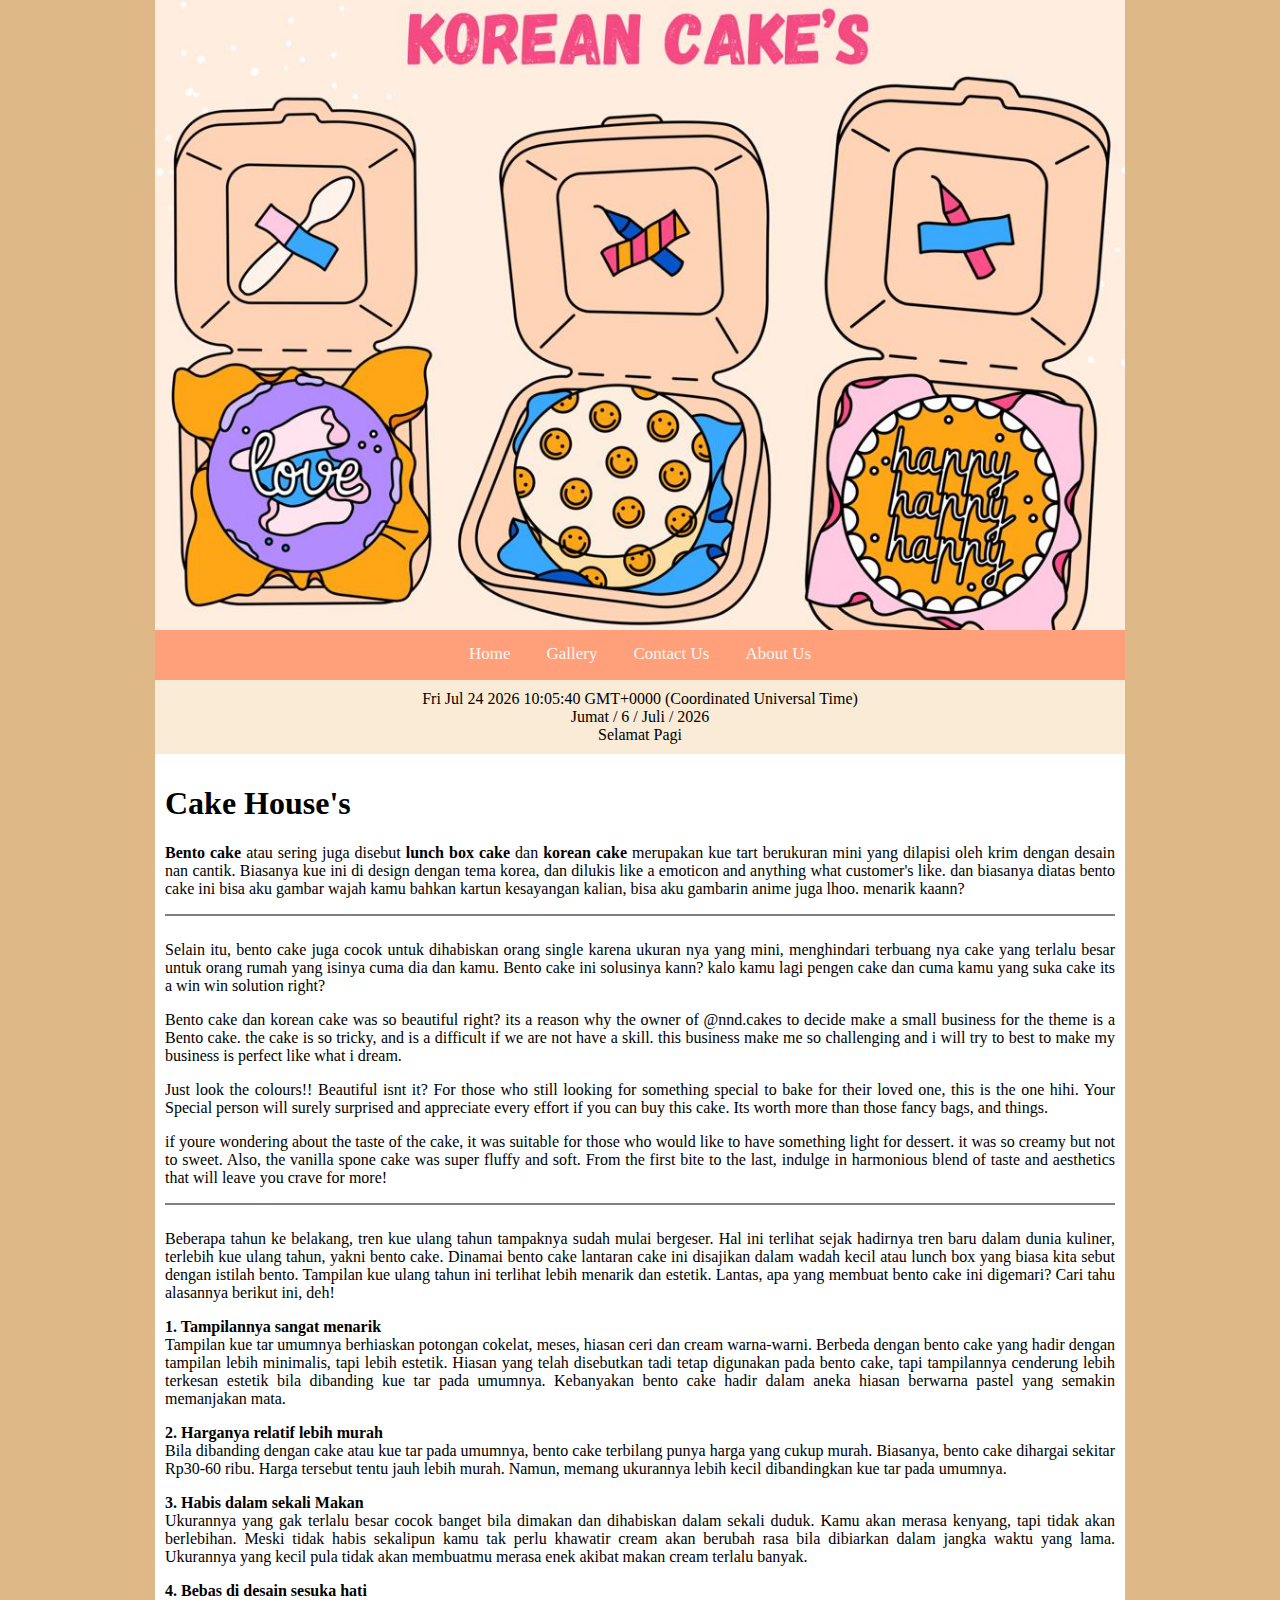
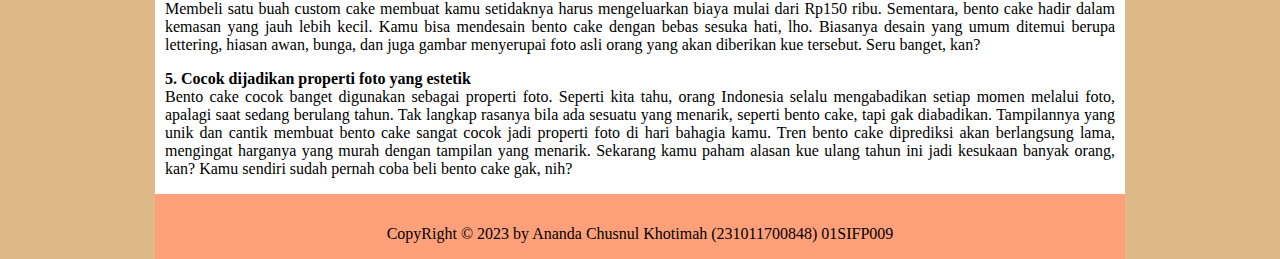
<file: index.html>
<!DOCTYPE  html>
<html>
<head>
	<meta charset="utf-8">
	<meta name="viewport" content="width=device-width, initial-scale=1">
	<title>Korean Cake's</title>
	<link rel="stylesheet" type="text/css" href="style.css">
</head>
<body>
	<div class="container">
		<!-- banner -->
		<div class="banner"></div>
		<!-- banner end -->

		<!-- nav -->
		<div class="nav">
		<a href="index.html">Home</a>	
		<a href="img.html">Gallery</a>
		<a href="contact.html">Contact Us</a>	
		<a href="about.html">About Us</a>
		</div>

		<div id="kata" onload="currentTime()">   <script src="script.js"></script>
      </div>
		<!-- nav end -->

		<!-- content -->
		<div class="content">
			<h1> Cake House's</h1>
			<p><b>Bento cake</b> atau sering juga disebut <b>lunch box cake</b> dan <b>korean cake</b> merupakan kue tart berukuran mini yang dilapisi oleh krim dengan desain nan cantik.
			Biasanya kue ini di design dengan tema korea, dan dilukis like a emoticon and anything what customer's like. dan biasanya diatas bento cake ini bisa aku gambar wajah kamu bahkan kartun kesayangan kalian, bisa aku gambarin anime juga lhoo. menarik kaann?</p>
			<hr>
			<p>Selain itu, bento cake juga cocok untuk dihabiskan orang single karena ukuran nya yang mini, menghindari terbuang nya cake yang terlalu besar untuk orang rumah yang isinya cuma dia dan kamu.
			Bento cake ini solusinya kann?
			kalo kamu lagi pengen cake dan cuma kamu yang suka cake its a win win solution right?</p>

			<p>Bento cake dan korean cake was so beautiful right?
			its a reason why the owner of @nnd.cakes to decide make a small business for the theme is a Bento cake.
			the cake is so tricky, and is a difficult if we are not have a skill.
			this business make me so challenging and i will try to best to make my business is perfect like what i dream.</p> 

			<p>Just look the colours!! Beautiful isnt it?
			For those who still looking for something special to bake for their loved one, this is the one hihi.
			Your Special person will surely surprised and appreciate every effort if you can buy this cake.
			Its worth more than those fancy bags, and things.</p>

			<p>if youre wondering about the taste of the cake, it was suitable for those who would like to have something light for dessert. it was so creamy but not to sweet. Also, the vanilla spone cake was super fluffy and soft.
			From the first bite to the last, indulge in harmonious blend of taste and aesthetics that will leave you crave for more!</p>
		   <hr>
		   <p>Beberapa tahun ke belakang, tren kue ulang tahun tampaknya sudah mulai bergeser. Hal ini terlihat sejak hadirnya tren baru dalam dunia kuliner, terlebih kue ulang tahun, yakni bento cake.

		Dinamai bento cake lantaran cake ini disajikan dalam wadah kecil atau lunch box yang biasa kita sebut dengan istilah bento. Tampilan kue ulang tahun ini terlihat lebih menarik dan estetik.

	Lantas, apa yang membuat bento cake ini digemari? Cari tahu alasannya berikut ini, deh!</p>
		<p><b>1. Tampilannya sangat menarik</b>
			<br>Tampilan kue tar umumnya berhiaskan potongan cokelat, meses, hiasan ceri dan cream warna-warni. Berbeda dengan bento cake yang hadir dengan tampilan lebih minimalis, tapi lebih estetik.

		Hiasan yang telah disebutkan tadi tetap digunakan pada bento cake, tapi tampilannya cenderung lebih terkesan estetik bila dibanding kue tar pada umumnya. Kebanyakan bento cake hadir dalam aneka hiasan berwarna pastel yang semakin memanjakan mata.</p> 
		<p><b> 2. Harganya relatif lebih murah</b>
			<br>Bila dibanding dengan cake atau kue tar pada umumnya, bento cake terbilang punya harga yang cukup murah. Biasanya, bento cake dihargai sekitar Rp30-60 ribu.

	Harga tersebut tentu jauh lebih murah. Namun, memang ukurannya lebih kecil dibandingkan kue tar pada umumnya.</p>
	<p><b>3. Habis dalam sekali Makan</b>
		<br>Ukurannya yang gak terlalu besar cocok banget bila dimakan dan dihabiskan dalam sekali duduk. Kamu akan merasa kenyang, tapi tidak akan berlebihan.

		Meski tidak habis sekalipun kamu tak perlu khawatir cream akan berubah rasa bila dibiarkan dalam jangka waktu yang lama. Ukurannya yang kecil pula tidak akan membuatmu merasa enek akibat makan cream terlalu banyak.</p>
		<p><b>4. Bebas di desain sesuka hati</b>
			<br>Membeli satu buah custom cake membuat kamu setidaknya harus mengeluarkan biaya mulai dari Rp150 ribu. Sementara, bento cake hadir dalam kemasan yang jauh lebih kecil.

		Kamu bisa mendesain bento cake dengan bebas sesuka hati, lho. Biasanya desain yang umum ditemui berupa lettering, hiasan awan, bunga, dan juga gambar menyerupai foto asli orang yang akan diberikan kue tersebut. Seru banget, kan?</p>

		<p><b> 5. Cocok dijadikan properti foto yang estetik</b>
			<br>Bento cake cocok banget digunakan sebagai properti foto. Seperti kita tahu, orang Indonesia selalu mengabadikan setiap momen melalui foto, apalagi saat sedang berulang tahun.

			Tak langkap rasanya bila ada sesuatu yang menarik, seperti bento cake, tapi gak diabadikan. Tampilannya yang unik dan cantik membuat bento cake sangat cocok jadi properti foto di hari bahagia kamu.

			Tren bento cake diprediksi akan berlangsung lama, mengingat harganya yang murah dengan tampilan yang menarik. Sekarang kamu paham alasan kue ulang tahun ini jadi kesukaan banyak orang, kan? Kamu sendiri sudah pernah coba beli bento cake gak, nih?</p>



		</div>
		<!-- content end -->
 
		<!-- footer -->
		<div class="footer">
		<p>CopyRight &copy; 2023 by Ananda Chusnul Khotimah (231011700848) 01SIFP009</p></div>
	</div>


</body>
</html>
</file>
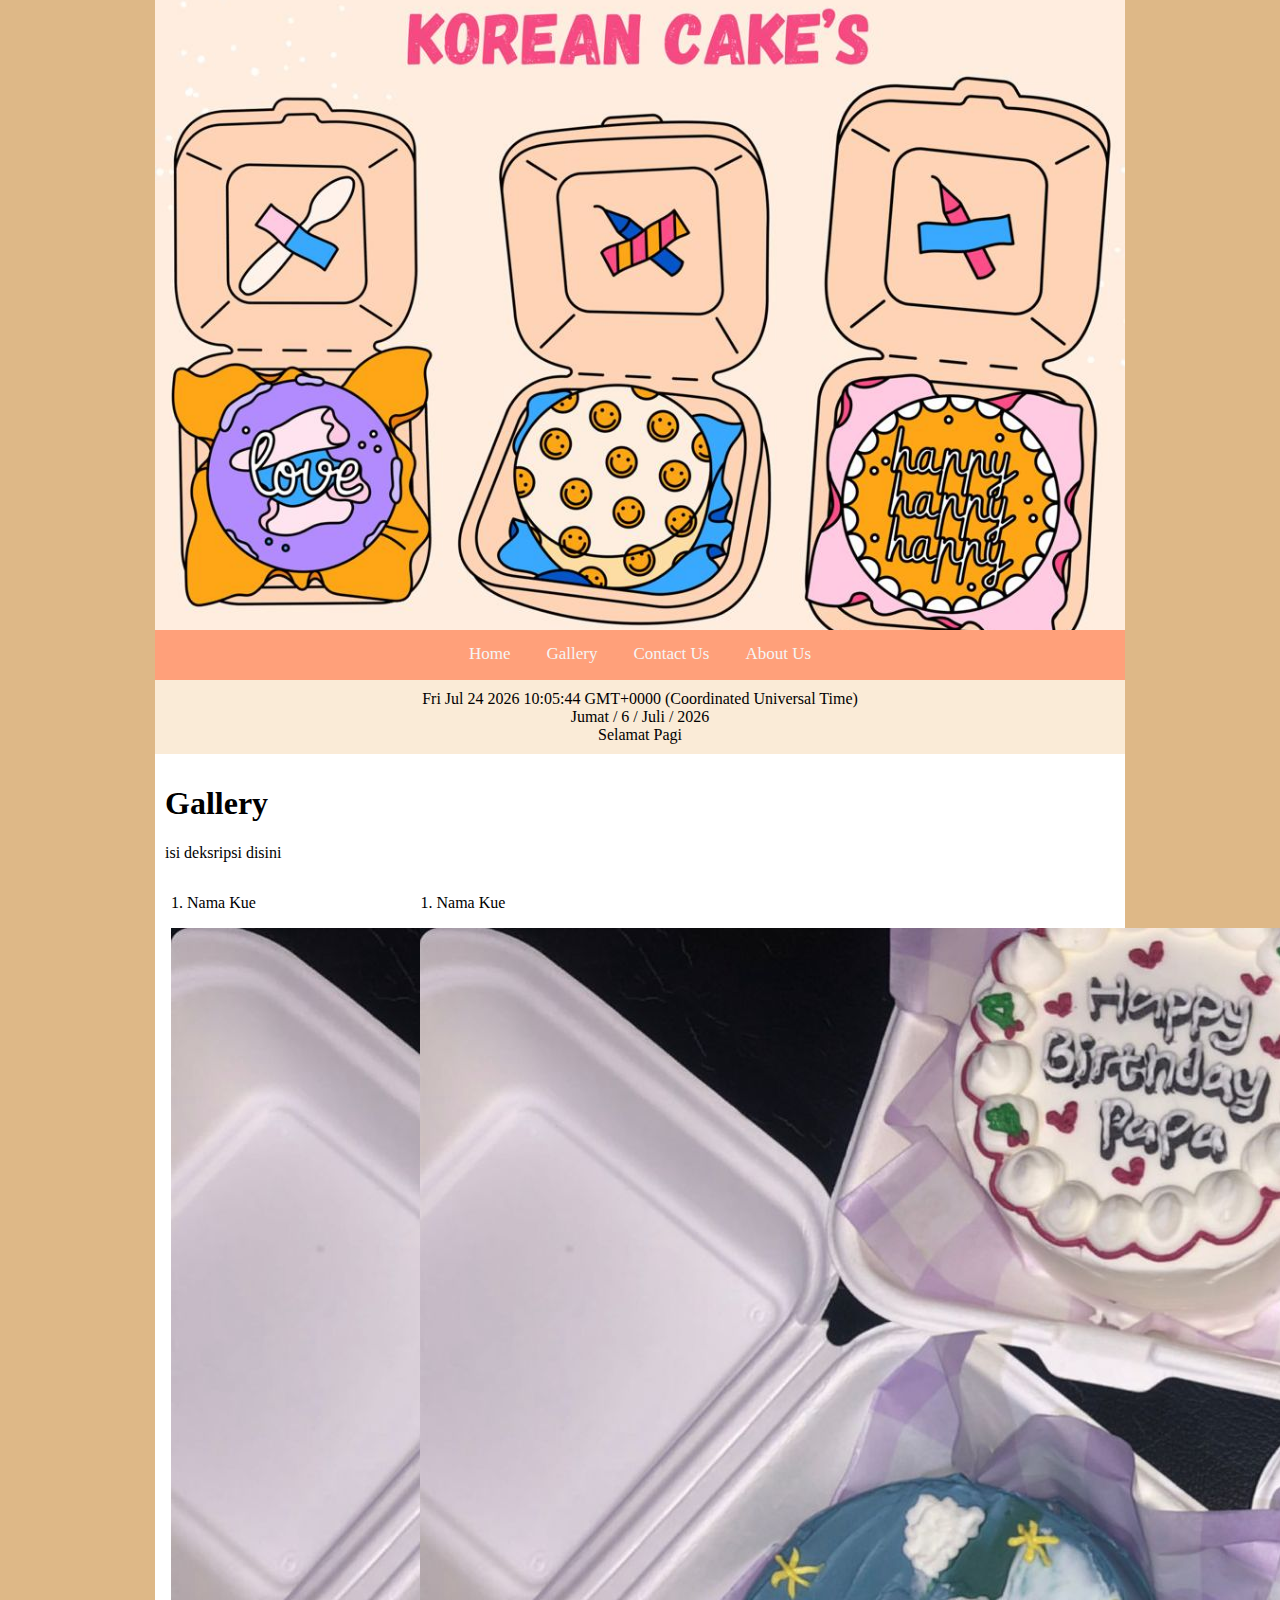
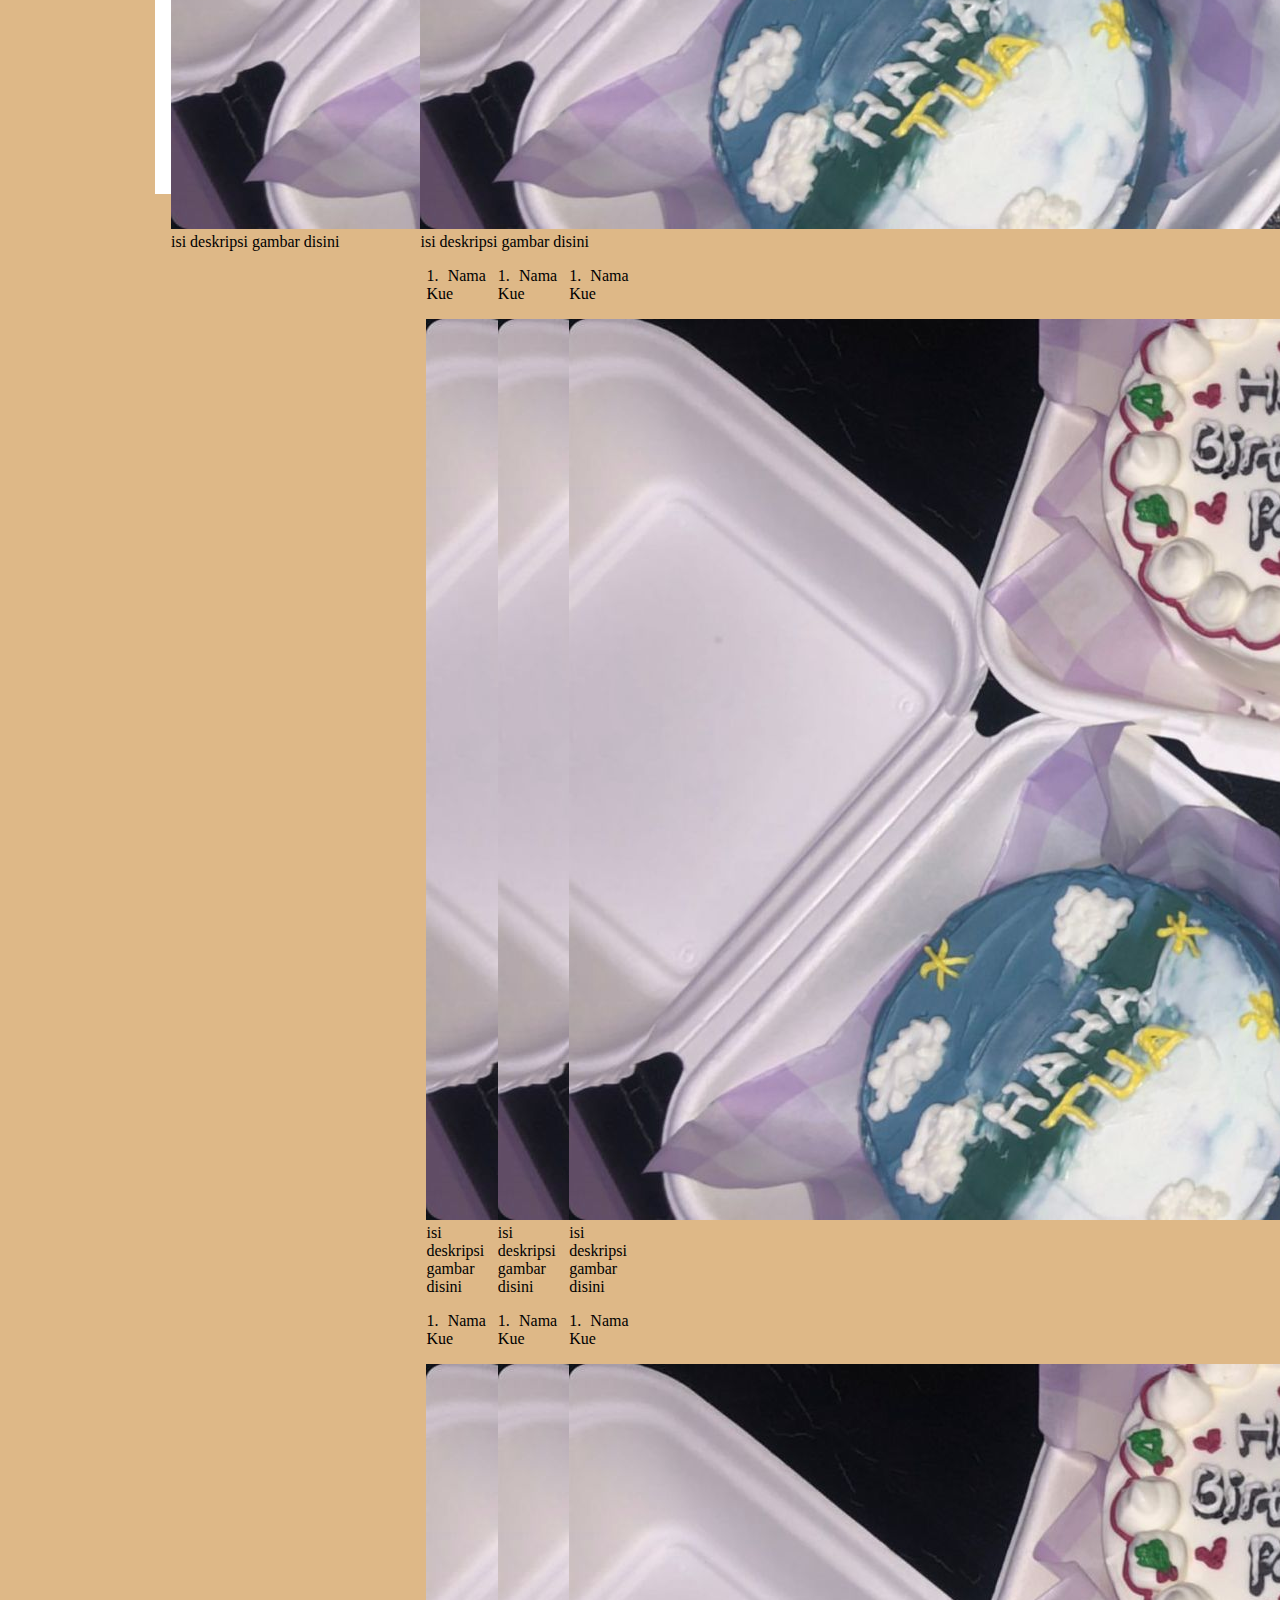
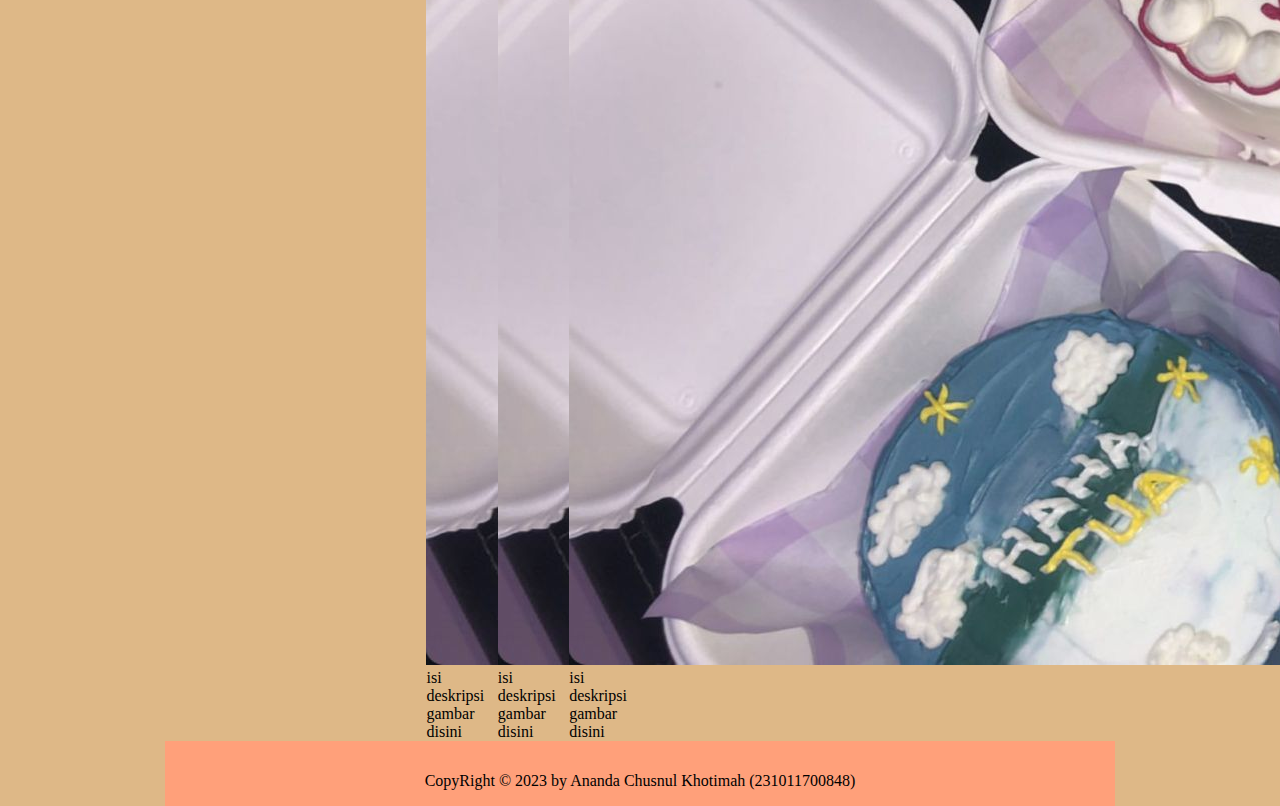
<file: gallery.html>
<!DOCTYPE  html>
<html>
<head>
	<meta charset="utf-8">
	<meta name="viewport" content="width=device-width, initial-scale=1">
	<title>Korean Cake's</title>
	<link rel="stylesheet" type="text/css" href="style.css">
</head>
<body>
	<div class="container">
		<!-- banner -->
		<div class="banner"></div>
		<!-- banner end -->

		<!-- nav -->
		<div class="nav">
		<a href="index.html">Home</a>	
		<a href="gallery.html">Gallery</a>
		<a href="contact.html">Contact Us</a>	
		<a href="about.html">About Us</a>
		</div>

		<div id="kata" onload="currentTime()">   <script src="script.js"></script>
      </div>
      
		<!-- nav end -->

		<!-- content -->
		<div class="content">
			<h1>Gallery</h1>
			<p>isi deksripsi disini</p>

			<div class="responsive">
				<div class="gallery">
					<p>1. Nama Kue</p>
					<a target="_blank" href="gambar/c1.jpg">
						<img src="gambar/c1.jpg" alt="Kue Bento">
					</a>
					<div class="desc">isi deskripsi gambar disini</div>
				</div>
			</div>

			<div class="responsive">
				<div class="gallery">
					<p>1. Nama Kue</p>
					<a target="_blank" href="gambar/c1.jpg">
						<img src="gambar/c1.jpg" alt="Kue Bento">
					</a>
					<div class="desc">isi deskripsi gambar disini</div>
				</div>

			<div class="responsive">
				<div class="gallery">
					<p>1. Nama Kue</p>
					<a target="_blank" href="gambar/c1.jpg">
						<img src="gambar/c1.jpg" alt="Kue Bento">
					</a>
					<div class="desc">isi deskripsi gambar disini</div>
				</div>
			</div>

			<div class="responsive">
				<div class="gallery">
					<p>1. Nama Kue</p>
					<a target="_blank" href="gambar/c1.jpg">
						<img src="gambar/c1.jpg" alt="Kue Bento">
					</a>
					<div class="desc">isi deskripsi gambar disini</div>
				</div>
			</div>

			<div class="responsive">
				<div class="gallery">
					<p>1. Nama Kue</p>
					<a target="_blank" href="gambar/c1.jpg">
						<img src="gambar/c1.jpg" alt="Kue Bento">
					</a>
					<div class="desc">isi deskripsi gambar disini</div>
				</div>
			</div>

			<div class="responsive">
				<div class="gallery">
					<p>1. Nama Kue</p>
					<a target="_blank" href="gambar/c1.jpg">
						<img src="gambar/c1.jpg" alt="Kue Bento">
					</a>
					<div class="desc">isi deskripsi gambar disini</div>
				</div>
			</div>

			<div class="responsive">
				<div class="gallery">
					<p>1. Nama Kue</p>
					<a target="_blank" href="gambar/c1.jpg">
						<img src="gambar/c1.jpg" alt="Kue Bento">
					</a>
					<div class="desc">isi deskripsi gambar disini</div>
				</div>
			</div>

			<div class="responsive">
				<div class="gallery">
					<p>1. Nama Kue</p>
					<a target="_blank" href="gambar/c1.jpg">
						<img src="gambar/c1.jpg" alt="Kue Bento">
					</a>
					<div class="desc">isi deskripsi gambar disini</div>
				</div>
			</div>
		</div>


		<!-- content end -->
 
		<!-- footer -->
		<div class="footer">
		<p>CopyRight &copy; 2023 by Ananda Chusnul Khotimah (231011700848)</p></div>
	</div>


</body>
</html>
</file>
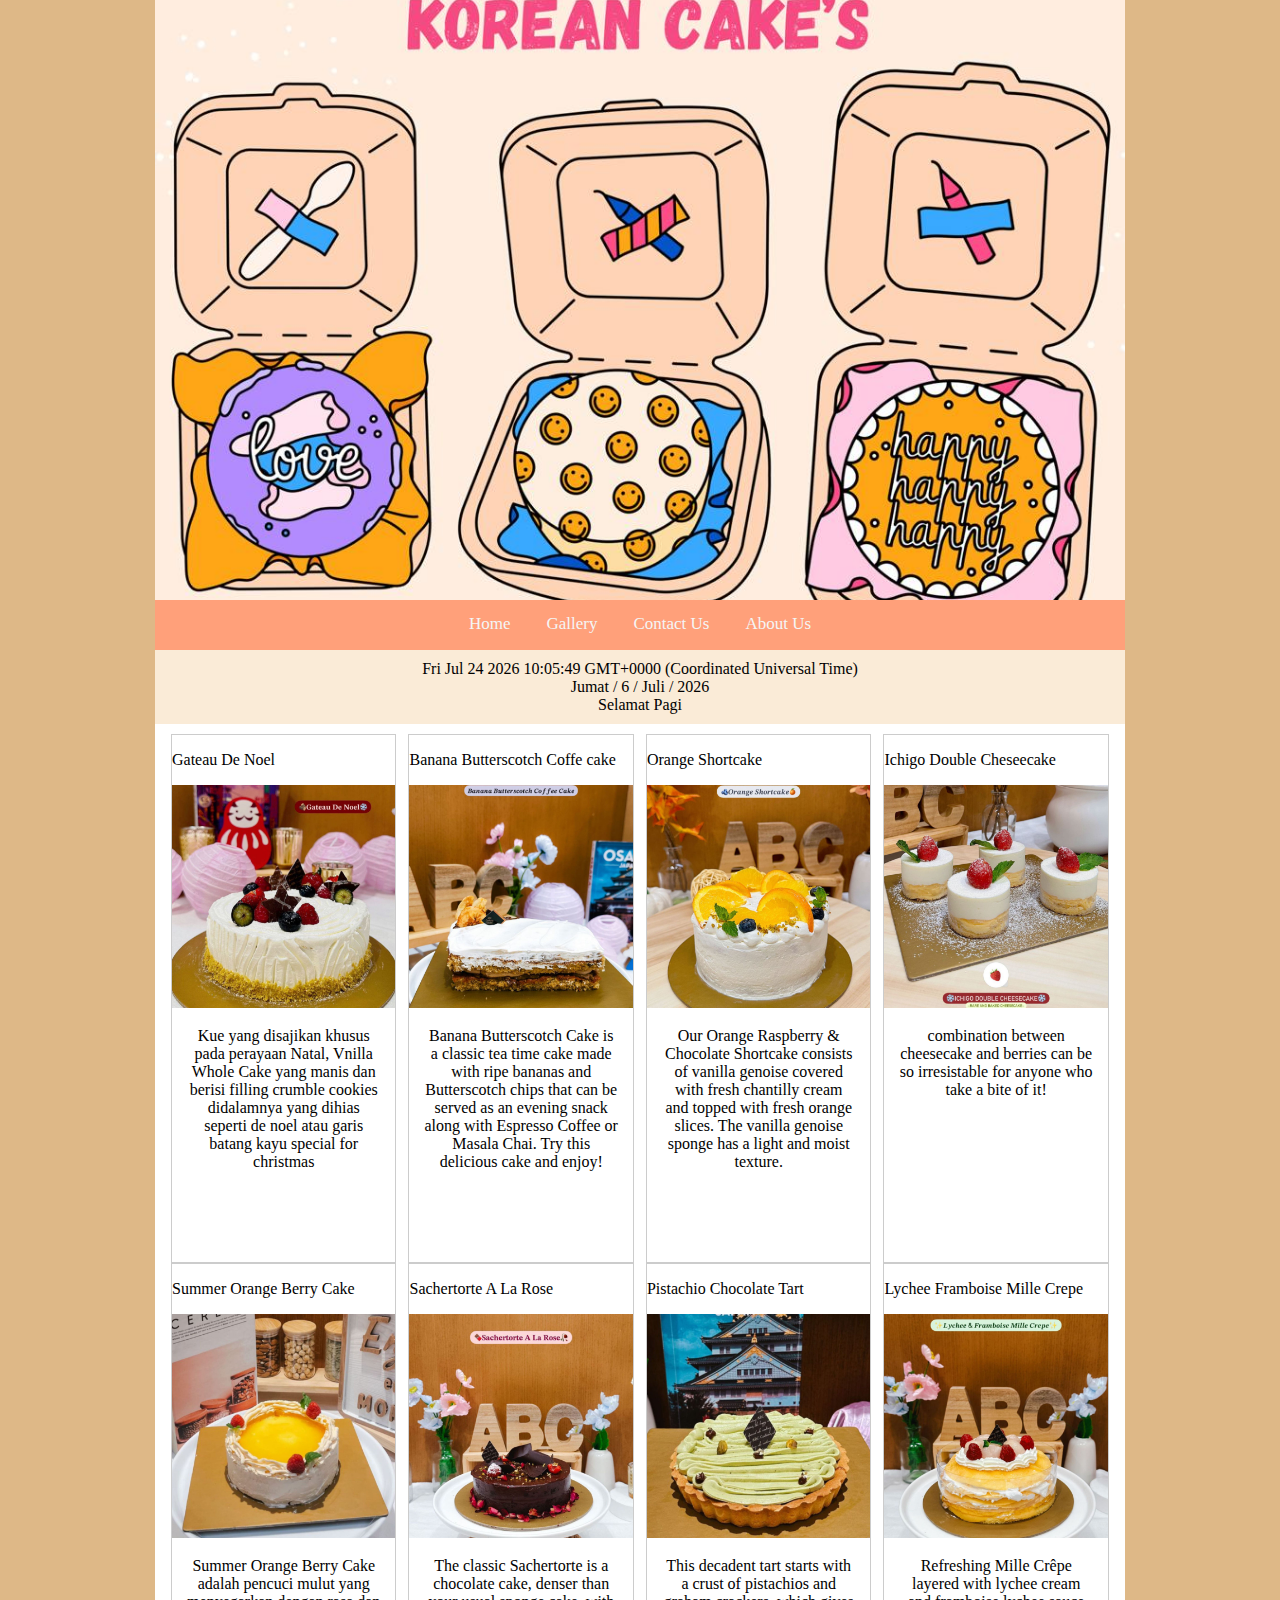
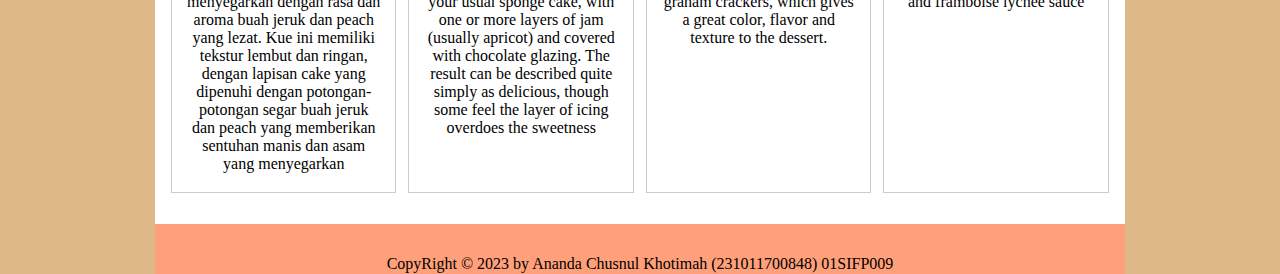
<file: img.html>
<!DOCTYPE html>
<html>
<head>
	<meta charset="utf-8">
	<meta name="viewport" content="width=device-width, initial-scale=1">
	<title>Korean Cake's</title>
	<style type="text/css">
		body {
			background-color: #DEB887;
			margin: 0;
		}
		.container {
			width: 970px;
			margin: auto;
		}

		.header {
			background-image: url(gambar/banner2.jpg);
			height: 600px;
			background-size: 100%;
			background-position: center;
		}

		.nav {
	height: 50px;
	background-color: lightsalmon;
	text-align: center;

}

.nav a {
	display: inline-block;
	color: whitesmoke;
	text-align: center;
	padding: 14px 16px;
	text-decoration: none;
	font-size: 17px;
}
#kata {
	background-color: #FAEBD7;
	padding: 10px 10px;
	text-align: center;
}

		.content {
			height: 1100px;
			background-color: white;
	padding: 10px 10px;

		}

		div.gallery {
  border: 1px solid #ccc;
}

div.gallery:hover {
  border: 1px solid #777;
}

div.gallery img {
  width: 100%;
  height: auto;
}

div.desc {
  padding: 15px;
  text-align: center;
}

* {
  box-sizing: border-box;
}

.responsive {
  padding: 0 6px;
  float: left;
  width: 24.99999%;
}

@media only screen and (max-width: 700px) {
  .responsive {
    width: 49.99999%;
    margin: 6px 0;
  }
}

@media only screen and (max-width: 500px) {
  .responsive {
    width: 100%;
  }
}

.clearfix:after {
  content: "";
  display: table;
  clear: both;
}

		.desc {
			padding: 15px;
			text-align: justify;
			height: 250px;
		}

		* {
			box-sizing: border-box;
		}

		.footer {
	height: 50px;
	clear: both;
	background-color: lightsalmon;
	padding-top: 15px;
}

.footer p {
	color: black;
	padding-top: 0;
	text-align: center;
	font-size: 16px;
}
		
	</style>
</head>
<body>
	<div class="container">
		<div class="header"></div>
		<div class="nav">
		<a href="index.html">Home</a>	
		<a href="img.html">Gallery</a>
		<a href="contact.html">Contact Us</a>	
		<a href="about.html">About Us</a>
		</div>

		<div id="kata" onload="currentTime()">   <script src="script.js"></script>
      </div>
		<div class="content">
			<div class="responsive">
				 <div class="gallery">
				 	<p>Gateau De Noel</p>
				   <a target="_blank" href="gambar/noel.jpg">
				     <img src="gambar/noel.jpg" alt="">
				   </a>
				  <div class="desc">Kue yang disajikan khusus pada perayaan Natal, Vnilla Whole Cake yang manis dan berisi filling crumble cookies didalamnya yang dihias seperti de noel atau garis batang kayu special for christmas</div>
				 </div>
			</div>

			<div class="responsive">
				 <div class="gallery">
				 	<p>Banana Butterscotch Coffe cake</p>
				   <a target="_blank" href="gambar/banana2.jpg">
				     <img src="gambar/banana2.jpg" alt="">
				   </a>
				  <div class="desc">Banana Butterscotch Cake is a classic tea time cake made with ripe bananas and Butterscotch chips that can be served as an evening snack along with Espresso Coffee or Masala Chai. Try this delicious cake and enjoy!</div>
				 </div>
			</div>

			<div class="responsive">
				 <div class="gallery">
				 	<p>Orange Shortcake</p>
				   <a target="_blank" href="gambar/orange2.jpg">
				     <img src="gambar/orange2.jpg" alt="">
				   </a>
				  <div class="desc">Our Orange Raspberry & Chocolate Shortcake consists of vanilla genoise covered with fresh chantilly cream and topped with fresh orange slices. 

The vanilla genoise sponge has a light and moist texture.</div>
				 </div>
			</div>

			<div class="responsive">
				 <div class="gallery">
				 	<p>Ichigo Double Cheseecake</p>
				   <a target="_blank" href="gambar/strobery2.jpg">
				     <img src="gambar/strobery2.jpg" alt="">
				   </a>
				  <div class="desc">combination between cheesecake and berries can be so irresistable for anyone who take a bite of it!</div>
				 </div>
			</div>

			<div class="responsive">
				 <div class="gallery">
				 	<p>Summer Orange Berry Cake</p>
				   <a target="_blank" href="gambar/summer2.jpg">
				     <img src="gambar/summer2.jpg" alt="">
				   </a>
				  <div class="desc">Summer Orange Berry Cake adalah pencuci mulut yang menyegarkan dengan rasa dan aroma buah jeruk dan peach yang lezat. Kue ini memiliki tekstur lembut dan ringan, dengan lapisan cake yang dipenuhi dengan potongan-potongan segar buah jeruk dan peach yang memberikan sentuhan manis dan asam yang menyegarkan</div>
				 </div>
			</div>

			<div class="responsive">
				 <div class="gallery">
				 	<p>Sachertorte A La Rose</p>
				   <a target="_blank" href="gambar/rose2.jpg">
				     <img src="gambar/rose2.jpg" alt="">
				   </a>
				  <div class="desc">The classic Sachertorte is a chocolate cake, denser than your usual sponge cake, with one or more layers of jam (usually apricot) and covered with chocolate glazing.

The result can be described quite simply as delicious, though some feel the layer of icing overdoes the sweetness</div>
				 </div>
			</div>

			<div class="responsive">
				 <div class="gallery">
				 	<p> Pistachio Chocolate Tart</p>
				   <a target="_blank" href="gambar/pistacio2.jpg">
				     <img src="gambar/pistacio2.jpg" alt="">
				   </a>
				  <div class="desc">This decadent tart starts with a crust of pistachios and graham crackers, which gives a great color, flavor and texture to the dessert.</div>
				 </div>
			</div>

			<div class="responsive">
				 <div class="gallery">
				 	<p>Lychee Framboise Mille Crepe</p>
				   <a target="_blank" href="gambar/mille2.jpg">
				     <img src="gambar/mille2.jpg" alt="">
				   </a>
				  <div class="desc">Refreshing Mille Crêpe layered with lychee cream and framboise lychee sauce</div>
				 </div>
			</div>
<div class="clearfix"></div>
		</div>
		<div class="footer">
		<p>CopyRight &copy; 2023 by Ananda Chusnul Khotimah (231011700848) 01SIFP009</p></div>
	</div>
	</div>
</body>
</html>
</file>
<file: style.css>
body {
	background-color: #DEB887;
	margin: 0;
	right: 100px;
	margin: auto;
}

.container {
	width: 970px;
	text-align: justify;
	margin: auto;
}

.banner {
	height: 630px;
	background-color: black;
	background-image: url(gambar/banner2.jpg);
	background-size: 100%;

	background-position: center;
}

.nav {
	height: 50px;
	text-align: center;
	background-color: lightsalmon;

}

.nav a {
	display: inline-block;
	color: whitesmoke;
	text-align: center;
	padding: 14px 16px;
	text-decoration: none;
	font-size: 17px;
}

input{type=text}:focus, input[type=password]:focus {
	background-color: lightpink;
	outline: none;
}

hr{
	border: 1px solid;
	margin-bottom: 25px;
}
#kata {
	background-color: #FAEBD7;
	padding: 10px 10px;
	text-align: center;

}
.content {
	height: 1020px;
	background-color: white;
	padding: 10px 10px;

}

.artikel{
	height: 950px;
}
.footer {
	height: 50px;
	clear: both;
	background-color: lightsalmon;
	padding-top: 15px;
}

.footer p {
	color: black;
	padding-top: 0;
	text-align: center;
	font-size: 16px;
}
.piring {
  border-radius: 5px;
  background-color: #f2f2f2;
  padding: 20px;
  height: 670px;
}

.reyna {
  width: 300px;
  height: 585px;
  background-image: url(gambar/reyna.png);
  background-size: 100%;
  background-repeat: no-repeat;
  display: inline-block;
  position: absolute;
  text-indent: -9999px;
  top: 870px;
  left: 595px;
  opacity: 30%;
}

.responsive {
  padding: 0 6px;
  float: left;
  width: 24.99999%;
}

.clearfix:after {
  content: "";
  display: table;
  clear: both;
}

.piring img{
  float: left;
  width: 270px;
  padding-bottom: 50px;
  padding-right: 10px;
}

.piring ul li {
  text-align: justify;
}

.piring ul li a {
  color: #dc3d4b;
  text-decoration: none;
  width: 270px;
}

.piring p {
  text-align: justify;
}
input[type=text], select, textarea {
  width: 100%;
  padding: 12px; 
  border: 1px solid #ccc;
  border-radius: 4px;
  box-sizing: border-box;
  margin-top: 6px;
  margin-bottom: 16px;
  resize: vertical; 
}

input[type=submit] {
  background-color: #dc3d4b;
  color: white;
  padding: 12px 20px;
  border: none;
  border-radius: 4px;
  cursor: pointer;
}

input[type=submit]:hover {
  background-color: #04AA6D;
}

.about {
	height: 260px;
	 background-color: #f2f2f2;
  padding: 20px;
}
.about img {
	float: left;
	padding-right: 10px;
}
</file>
